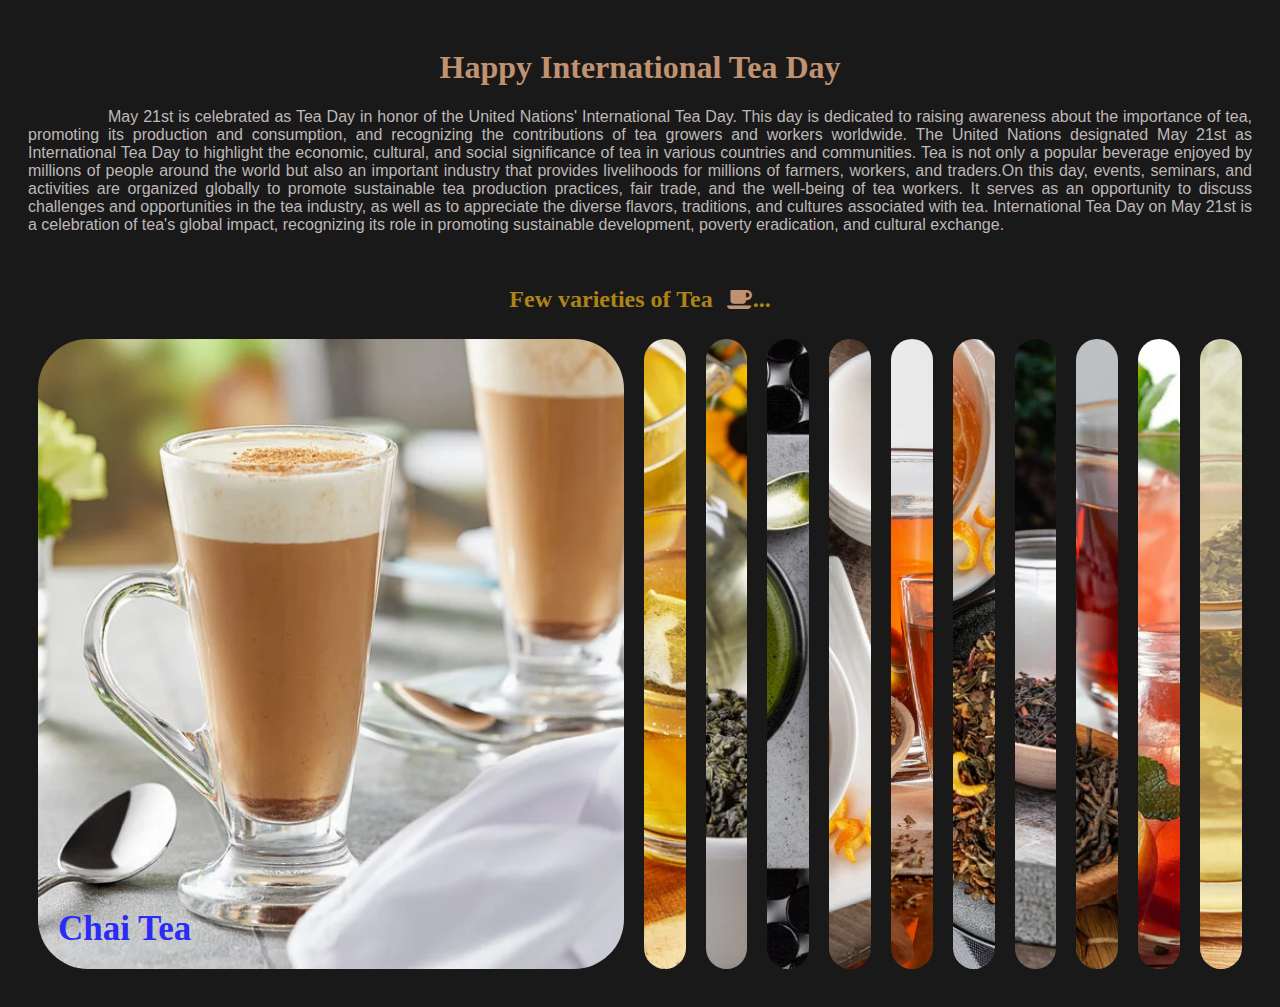
<file: Expanding Cards - Day1/index.html>
<!DOCTYPE html>
<html lang="en">
<head>
    <meta charset="UTF-8">
    <meta http-equiv="X-UA-Compatible" content="IE=edge">
    <meta name="viewport" content="width=device-width, initial-scale=1.0">
    <link rel="stylesheet" href="style.css">
    <title>TEA DAY</title>
    <link rel = "icon" href = 'https://encrypted-tbn0.gstatic.com/images?q=tbn:ANd9GcQDlQw09v5tuBAHk60f7uO66JLf6wjcFM-oOA&usqp=CAU'
        type = "image/x-icon">
        <link rel="stylesheet" href="https://cdnjs.cloudflare.com/ajax/libs/font-awesome/4.7.0/css/font-awesome.min.css">
</head>
<body>
    <div class="header">
        <h1>Happy International Tea Day</h1>
        <p>May 21st is celebrated as Tea Day in honor of the United Nations' International Tea Day. This day is dedicated to raising awareness 
            about the importance of tea, promoting its production and consumption, and recognizing the contributions of tea growers and workers worldwide.
            The United Nations designated May 21st as International Tea Day to highlight the economic, cultural, and social significance of tea in various
            countries and communities. Tea is not only a popular beverage enjoyed by millions of people around the world but also an important industry that 
            provides livelihoods for millions of farmers, workers, and traders.On this day, events, seminars, and activities are organized globally to promote 
            sustainable tea production practices, fair trade, and the well-being of tea workers. It serves as an opportunity to discuss challenges and opportunities 
            in the tea industry, as well as to appreciate the diverse flavors, traditions, and cultures associated with tea.
            International Tea Day on May 21st is a celebration of tea's global impact, recognizing its role in promoting sustainable development, poverty eradication, and cultural exchange.</p>
    </div>
    <div class="container">
        <h2>Few varieties of Tea  <i class="fa fa-coffee"></i>...</h2>
        <div class="panel active"
            style="background-image: url('Chaitea.webp');">
            <h3>Chai Tea</h3>
        </div>
        <div class="panel"
            style="background-image: url('Greentea.webp');">
            <h3>Green Tea</h3>
        </div>
        <div class="panel"
            style="background-image: url('Oolongtea.webp');">
            <h3>Oolong Tea</h3>
        </div>
        <div class="panel"
            style="background-image: url('Matchatea.jpg');">
            <h3>Matcha Tea</h3>
        </div>
        <div class="panel"
            style="background-image: url('Blacktea.webp');">
            <h3>Black Tea</h3>
        </div>
        <div class="panel"
            style="background-image: url('Rooibostea.webp');">
            <h3>Rooibos Tea</h3>
        </div>
        <div class="panel"
            style="background-image: url('Whitetea.jpg');">
            <h3>White Tea</h3>
        </div>
        <div class="panel"
            style="background-image: url('Purpletea.webp');">
            <h3>Purple Tea</h3>
        </div>
        <div class="panel"
            style="background-image: url('Pu-erhtea.webp');">
            <h3>Pu-erh Tea</h3>
        </div>
        <div class="panel"
            style="background-image: url('Herbaltea.webp');">
            <h3>Herbal Tea</h3>
        </div>
        <div class="panel"
            style="background-image: url('Yellowtea.webp');">
            <h3>Yellow Tea</h3>
        </div>


    </div>
<script src="script.js"></script>
</body>
</html>
</file>
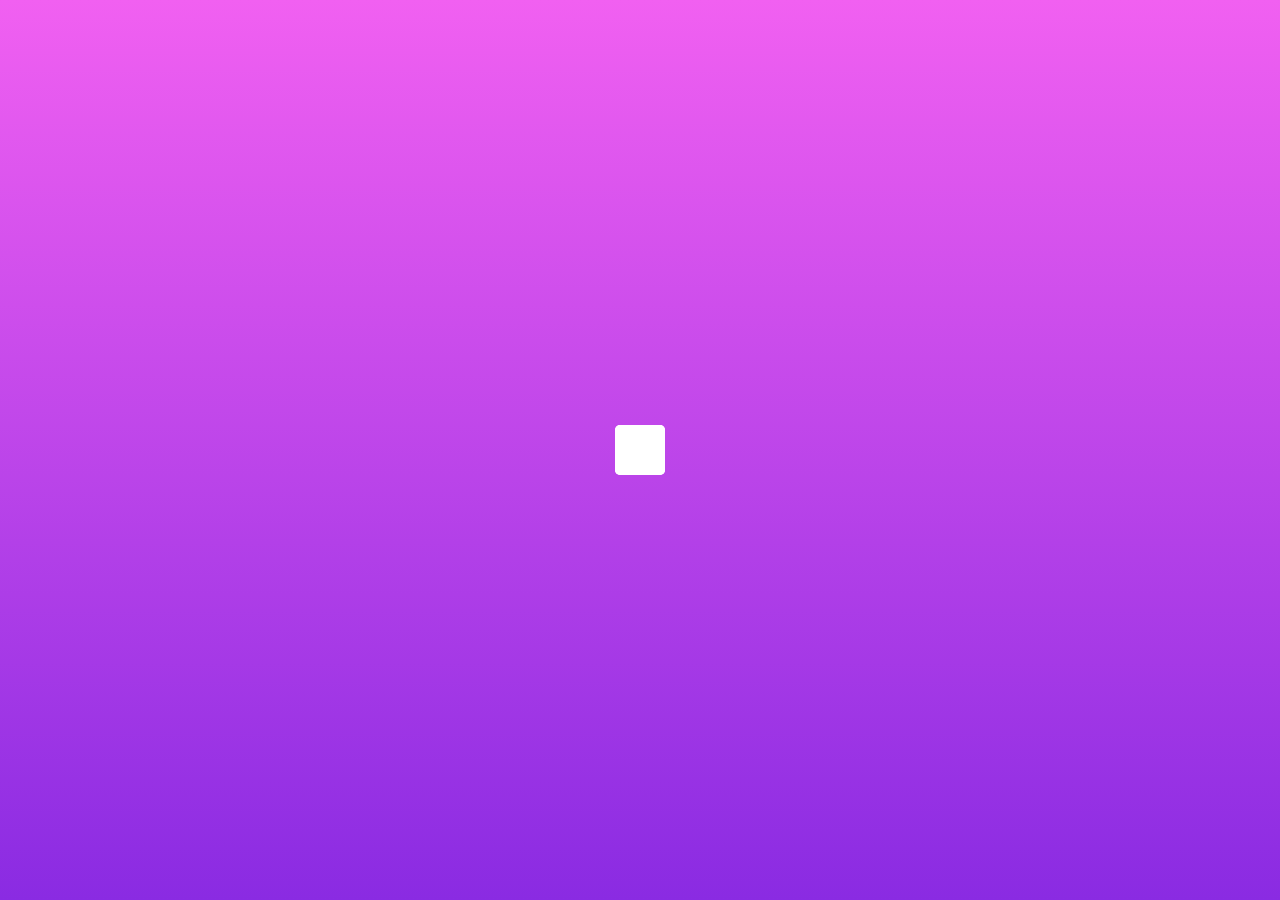
<file: Hidden Search Widget - Day2/index.html>
<!DOCTYPE html>
<html lang="en">
<head>
    <meta charset="UTF-8">
    <meta http-equiv="X-UA-Compatible" content="IE=edge">
    <meta name="viewport" content="width=device-width, initial-scale=1.0">
    <link rel="stylesheet" href="https://cdnjs.cloudflare.com/ajax/libs/font-awesome/5.15.2/css/all.min.css" integrity="sha512-HK5fgLBL+xu6dm/Ii3z4xhlSUyZgTT9tuc/hSrtw6uzJOvgRr2a9jyxxT1ely+B+xFAmJKVSTbpM/CuL7qxO8w==" crossorigin="anonymous" />
    <link rel="stylesheet" href="style.css">
    <title>Hidden Search Widget</title>
</head>
<body>
    <div class="container">
        <input type="text" class="input" placeholder="Search...">
        <button class="btn"><i class="fa fa-search"></i></button>
    </div>
<script src="script.js"></script>
</body>
</html>
</file>
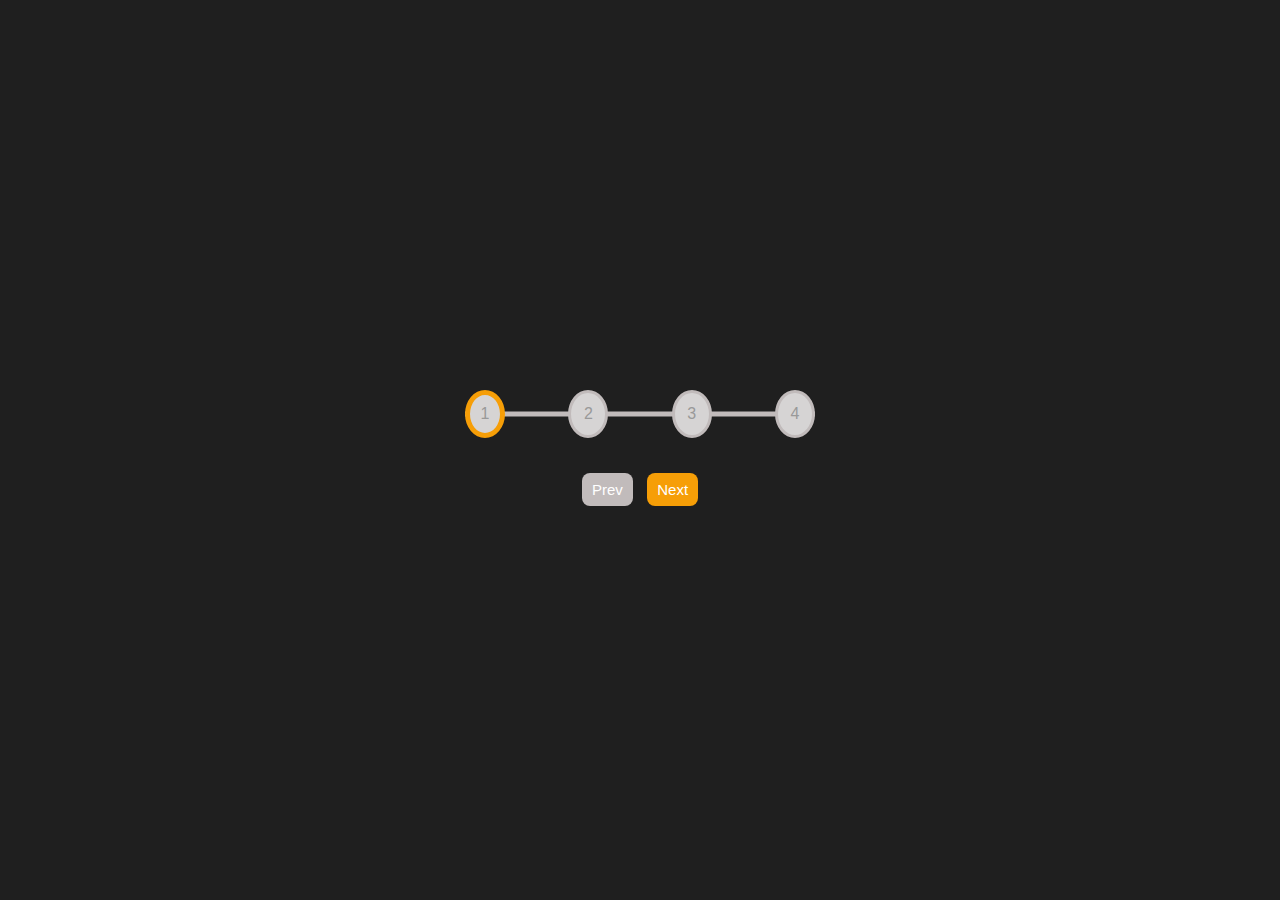
<file: Progress Steps - Day3/index.html>
<!DOCTYPE html>
<html lang="en">
<head>
    <meta charset="UTF-8">
    <meta http-equiv="X-UA-Compatible" content="IE=edge">
    <meta name="viewport" content="width=device-width, initial-scale=1.0">
    <link rel="stylesheet" href="style.css">
    <title>Document</title>
</head>
<body>
    <div class="container">
        <div class="progress-container">
            <div class="progress" id="progress"></div>
            <div class="circle active">1</div>
            <div class="circle">2</div>
            <div class="circle">3</div>
            <div class="circle">4</div>
        </div>
        <button class="btn" id="prev" disabled>Prev</button>
        <button class="btn" id="next">Next</button>
    </div>
<script src="script.js"></script>
</body>
</html>
</file>
<file: Expanding Cards - Day1/style.css>
body{
    padding: 20px;
    overflow-x: hidden;
    background-color: rgb(26, 25, 25);
    text-align: center;
}

::-webkit-scrollbar {
    width: 0.1em;
    background-color: transparent;
  }

  
.header h1{
    color: #c19270;
}

.header p{
    color: rgb(190, 184, 184);
    font-family: 'Gill Sans', 'Gill Sans MT', Calibri, 'Trebuchet MS', sans-serif;
    text-align: justify;
    text-indent: 5em;
}

.container{
    margin-top: 2rem;
    display: flex;
    flex-wrap: wrap;
    justify-content: center;
    align-items: center;
}

.container h2{
    color: rgb(174, 131, 23);
    margin-bottom: 1rem;
    width: 100%;
}

.container i{
    margin-left: 0.5rem;
    color: #c19270;
}

.panel{
    background-size: cover;
    background-repeat: no-repeat;
    background-position: center;
    border-radius: 50px;
    height: 70vh;
    flex: 0.5;
    margin: 10px;
    color: rgb(43, 43, 245);
    cursor: pointer;
    position: relative;
    -webkit-transition: all 700ms ease-in;
}

.panel h3{
    position: absolute;
    font-size: 35px;
    left: 20px;
    bottom: 20px; 
    margin: 0;
    opacity: 0;  
}

.panel.active{
    flex: 7;
}

.panel.active h3{
    opacity: 1;
    transition: opacity 0.3s ease-in 0.4s;
}
</file>
<file: Hidden Search Widget - Day2/style.css>
*{
    font-family: 'Segoe UI', Tahoma, Geneva, Verdana, sans-serif;
    margin: 0;
    padding: 0;
    box-sizing: border-box;
}

body{
    background-image: linear-gradient(180deg, #f160f1,#8A2BE2);
    display: flex;
    align-items: center;
    justify-content: center;
    height: 100vh;
}

.container{
    position: absolute;
}

.container .input{
    border-radius: 5px;
    font-size: 20px;
    background-color: white;
    border: 0;
    padding: 15px;
    height: 50px;
    width: 50px;
    transition: width 0.3s ease-in;
}

.container .btn{
    border-radius: 5px;
    font-size: 25px;
    background-color: white;
    border: none;
    position: absolute;
    left: 0;
    height: 50px;
    width: 50px;
    cursor: pointer;
    transition: transform 0.3s ease-in;
}

.btn:focus, .input:focus{
    outline : none;
}

.container.active .input{
    width: 250px;
}

.container.active .btn{
    transform: translateX(200px);
}
</file>
<file: Progress Steps - Day3/style.css>
@import url("https://fonts.googleapis.com/css2?family=Muli&display=swap");

:root{
    --line-border-fill : #f69e07;
    --line-border-empty :#c1bbbb;
}

*{
    box-sizing: border-box;
}

body{
    background-color: rgb(31, 31, 31);
    font-family: Arial, Helvetica, sans-serif;
    display: flex;
    align-items: center;
    justify-content: center;
    height: 100vh;
    overflow: hidden;
    margin: 0;
}

.container{
    text-align: center;
}

.progress-container{
    display: flex;
    justify-content: space-between;
    position: relative;
    margin-bottom: 30px;
    max-width: 100%;
    width: 350px;
}

.progress-container::before{
    content: "";
    background-color: var(--line-border-empty);
    position: absolute;
    top: 50%;
    left: 0;
    transform: translateY(-50%);
    height: 5px;
    width: 100%;
    z-index: -1;
}

.progress{
    background-color: var(--line-border-fill);
    position: absolute;
    top: 50%;
    left: 0;
    transform: translateY(-50%);
    height: 5px;
    width: 0%;
    z-index: -1;
    transition: 0.4s ease;
}

.circle{
    background-color: #d6d4d4;
    color: #999;
    border-radius: 50%;
    padding: 10px;
    width: 40px;
    display: flex;
    align-items: center;
    justify-content: center;
    border: 3px solid var(--line-border-empty);
    transition: 0.4s ease;
}

.circle.active{
    border-color: var(--line-border-fill);
    border-width: 5px;
}

.btn{
    background-color: var(--line-border-fill);
    color: #fff;
    border: 0;
    border-radius: 8px;
    cursor: pointer;
    padding: 8px 10px;
    margin: 5px;
    font-size: 15px;
}

.btn:active{
    transform: scale(0.98);
}

.btn:focus{
    outline: 0;
}

.btn:disabled{
    background-color: var(--line-border-empty);
    cursor: not-allowed;
}
</file>
